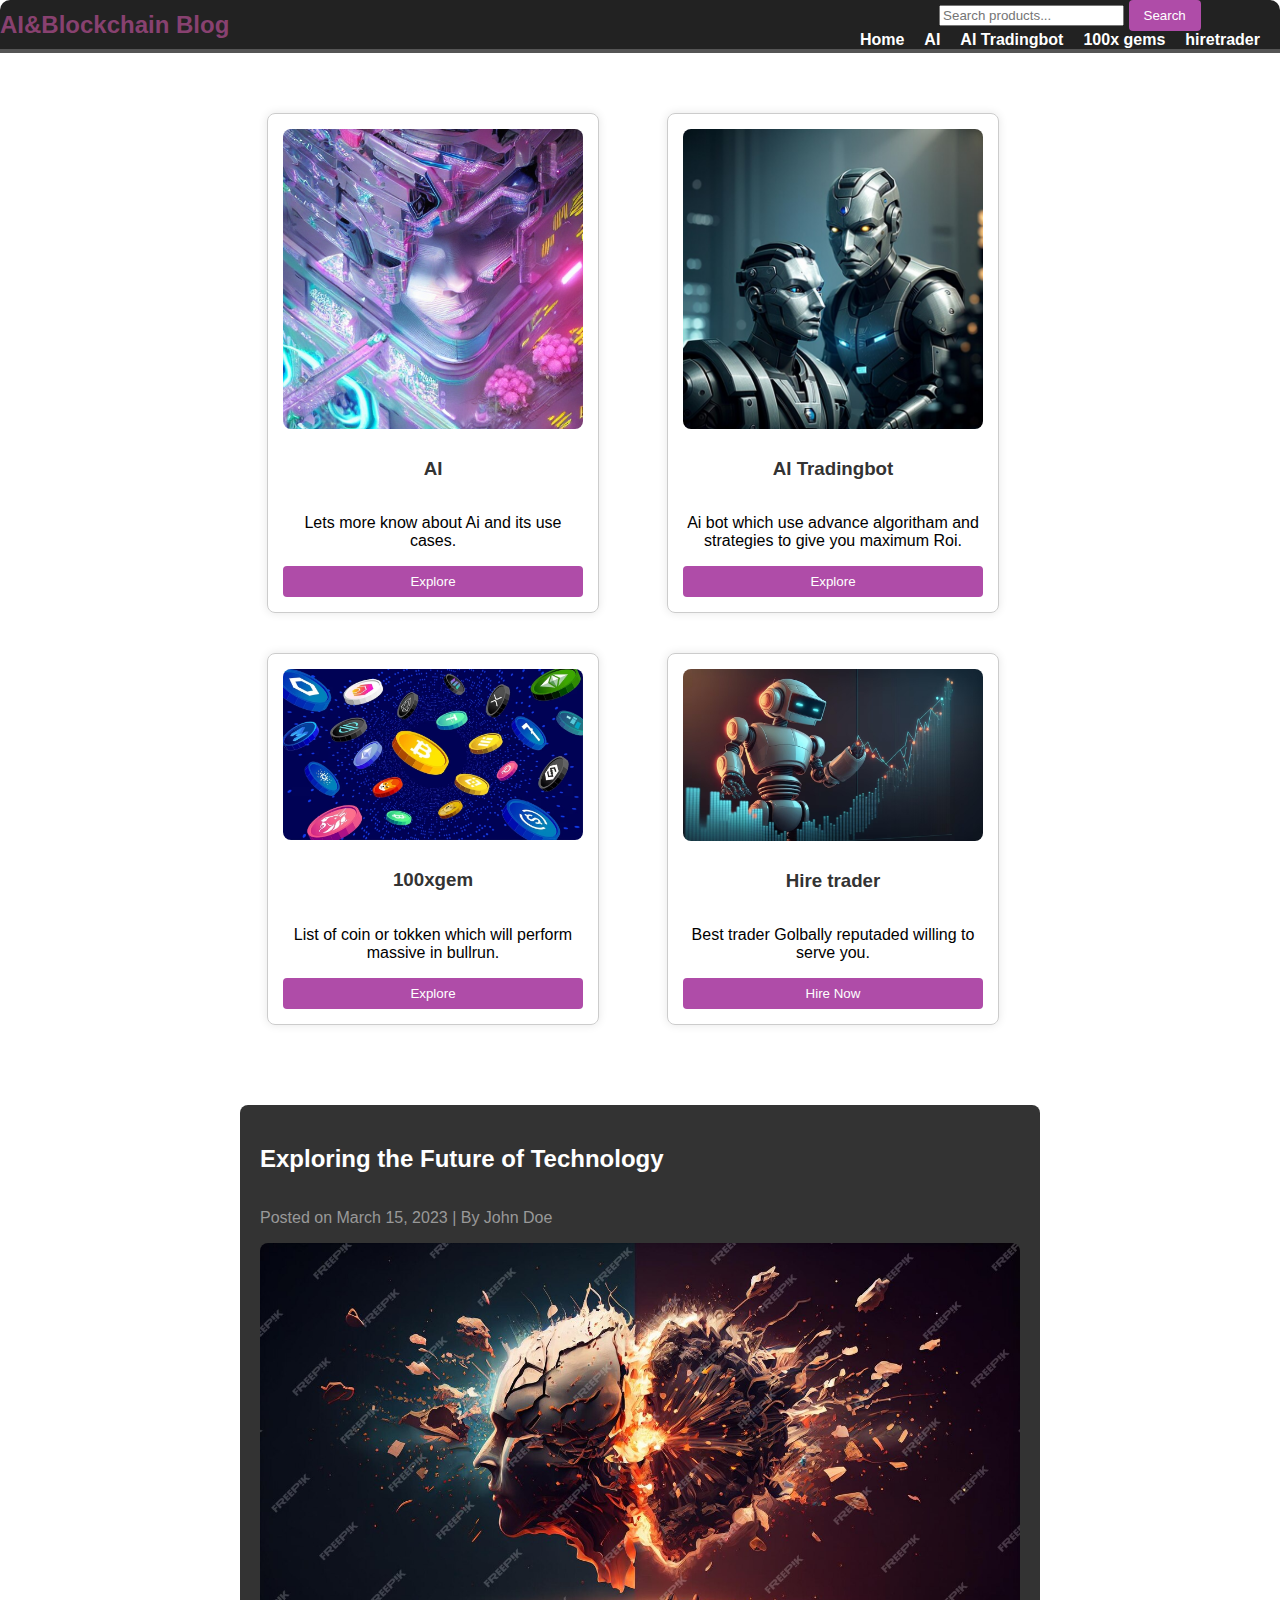
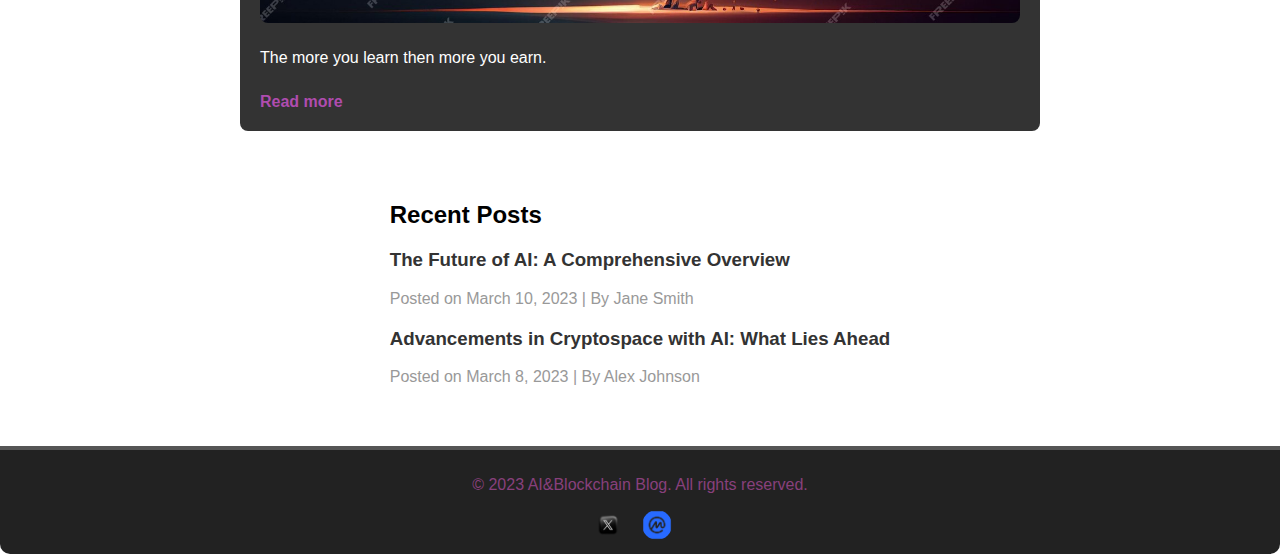
<file: index.html>
<!DOCTYPE html>
<html lang="en">
<head>
    <meta charset="UTF-8">
    <meta name="viewport" content="width=device-width, initial-scale=1.0">
    <title>AI&Blockchain</title>
    <link rel="stylesheet" href="styles.css">
</head>
<body>

    <header>
        <div class="logo">AI&Blockchain Blog</div> 
        <nav>
        <div class="search-bar">
            <input type="text" id="searchInput" placeholder="Search products...">
            <button onclick="searchProducts()">Search</button>
        </div>
            <ul>
                <li><a href="/index.html">Home</a></li>
                <li><a href="/blog.html">AI</a></li>
                <li><a href="#">AI Tradingbot</a></li>
                <li><a href="#">100x gems</a></li>
                <li><a href="/hiretrader.html">hiretrader</a></li>
            </ul>
        </nav>
    </header>
    
    <main>
        <section class="product-box">
            <img src="Ai.jpg" alt="AI">
            <h3>AI</h3>
            <p>Lets more know about Ai and its use cases.</p>
            <button><a href="/blog.html">Explore</a></button>
        </section></br>


        <section class="product-box">
            <img src="AI BOT.jpg" alt="AI Tradingbot">
            <h3>AI Tradingbot</h3>
            <p>Ai bot which use advance algoritham and strategies to give you maximum Roi.</p>
            <button>Explore</button>
        </section></br>
        

        <section class="product-box">
            <img src="100xgems.jpg" alt="100xgem">
            <h3>100xgem</h3>
            <p>List of coin or tokken which will perform massive in bullrun.</p>
            <button>Explore</button>
        </section></br>
        

        <section class="product-box">
            <img src="hiretrader.jpg" alt="Hiretrader">
            <h3>Hire trader</h3>
            <p>Best trader Golbally reputaded willing to serve you.</p>
            <button><a href="/hiretrader.html">Hire Now</a></button>
        </section></br>
        

        <!-- Add more product boxes as needed -->

    </main>

    <main>
        <section class="featured-post">
            <h2>Exploring the Future of Technology</h2>
            <p class="meta">Posted on March 15, 2023 | By John Doe</p>
            <img src="effect.jpg" alt="Future Technology">
            <p>
                The more you learn then more you earn.
            </p>
            <a href="/blog.html" class="read-more">Read more</a>
        </section>

        <section class="recent-posts">
            <h2>Recent Posts</h2>
            <article>
                <h3>The Future of AI: A Comprehensive Overview</h3>
                <p class="meta">Posted on March 10, 2023 | By Jane Smith</p>
            </article>
            <article>
                <h3>Advancements in Cryptospace with AI: What Lies Ahead</h3>
                <p class="meta">Posted on March 8, 2023 | By Alex Johnson</p>
            </article>
            <!-- Add more recent posts as needed -->
        </section>
    </main>
    <footer>
        <p>&copy; 2023 AI&Blockchain Blog. All rights reserved.</p>
        <div class="social-icons">
            <a href="https://twitter.com/YourTwitterProfile" target="_blank">
                <img src="x.png" alt="Twitter">
            </a>
            <a href="https://coinmarketcap.com/" target="_blank">
                <img src="Cmp.png" alt="CoinMarketCap">
            </a>
        </div>
    </footer>


</body>
</html>
</file>
<file: styles.css>
body {
    font-family: 'Segoe UI', Tahoma, Geneva, Verdana, sans-serif;
    margin: 0;
    padding: 0;
}

header {
    background-color: #2a2a2a;
    color: rgb(130, 46, 110);
    padding: 20px;
    display: flex;
    justify-content: space-between;
    align-items: center;
}

body {
    font-family: 'Segoe UI', Tahoma, Geneva, Verdana, sans-serif;
    margin: 0;
    padding: 0;
}

main {
    display: flex;
    justify-content: space-around;
    flex-wrap: wrap;
    max-width: 1200px;
    margin: 20px auto;
}

.product-box {
    width: 300px;
    margin: 20px;
    padding: 15px;
    border: 1px solid #ccc;
    border-radius: 8px;
    text-align: center;
    box-shadow: 0 0 10px rgba(0, 0, 0, 0.1);
}

.product-box img {
    max-width: 100%;
    height: auto;
    border-radius: 8px;
    margin-bottom: 10px;
}

h3 {
    color: #333;
}

button {
    background-color: #af4ca8;
    color: white;
    padding: 8px 15px;
    border: none;
    border-radius: 4px;
    cursor: pointer;
}

button:hover {
    background-color: #9145a0;
}

.logo {
    font-size: 1.5em;
    font-weight: bold;
}

nav ul {
    list-style: none;
    margin: 0;
    padding: 0;
    display: flex;
}

nav li {
    margin-right: 20px;
}

nav a {
    text-decoration: none;
    color: white;
    font-weight: bold;
}

main {
    max-width: 800px;
    margin: 20px auto;
    padding: 20px;
}

.featured-post {
    background-color: #333;
    color: white;
    padding: 20px;
    border-radius: 8px;
}

.featured-post img {
    width: 100%;
    height: auto;
    border-radius: 8px;
    margin-bottom: 10px;
}

.meta {
    color: #999;
}

.read-more {
    color: #af4caf;
    text-decoration: none;
    font-weight: bold;
    display: inline-block;
    margin-top: 10px;
}

.read-more:hover {
    text-decoration: underline;
}

.recent-posts {
    margin-top: 30px;
}

.recent-posts article {
    margin-bottom: 20px;
}

/* Your existing styles remain unchanged */

footer {
    background-color: #222; /* Dark gray footer background */
    color: rgb(130, 46, 110);
    text-align: center;
    padding: 10px;
}

.social-icons {
    margin-top: 10px;
}

.social-icons a {
    display: inline-block;
    margin-right: 15px;
}

.social-icons img {
    width: 30px; /* Adjust the size as needed */
    height: auto;
    border-radius: 50%;
}

/* Add the following styles at the end of your existing CSS file */

/* Style for the clickable product box */
.product-box {
    display: flex;
    flex-direction: column;
    margin: 20px;
    cursor: pointer;
    transition: transform 0.3s ease;
}

.product-box:hover {
    transform: scale(1.05); /* Enlarge on hover */
}

/* Modal styles */
.modal {
    display: none;
    position: fixed;
    top: 0;
    left: 0;
    width: 100%;
    height: 100%;
    background-color: rgba(0, 0, 0, 0.7); /* Semi-transparent black background */
}

.modal-content {
    position: absolute;
    top: 50%;
    left: 50%;
    transform: translate(-50%, -50%);
    background-color: white;
    padding: 20px;
    border-radius: 10px;
    box-shadow: 0 0 10px rgba(0, 0, 0, 0.3);
    text-align: center;
}

.close {
    position: absolute;
    top: 10px;
    right: 10px;
    font-size: 20px;
    cursor: pointer;
}

/* Add the following styles at the end of your existing CSS file */

/* Style for the clickable recent post */
.featured-post {
    display: flex;
    flex-direction: column;
    margin-bottom: 20px;
    cursor: pointer;
    transition: transform 0.3s ease;
}

.featured-post:hover {
    transform: scale(1.05); /* Enlarge on hover */
}

/* Modal styles */
.modal {
    display: none;
    position: fixed;
    top: 0;
    left: 0;
    width: 100%;
    height: 100%;
    background-color: rgba(0, 0, 0, 0.7); /* Semi-transparent black background */
}

.modal-content {
    position: absolute;
    top: 50%;
    left: 50%;
    transform: translate(-50%, -50%);
    background-color: white;
    padding: 20px;
    border-radius: 10px;
    box-shadow: 0 0 10px rgba(0, 0, 0, 0.3);
    text-align: center;
}

.close {
    position: absolute;
    top: 10px;
    right: 10px;
    font-size: 20px;
    cursor: pointer;
}

/* Add any additional styling for the post content as needed */
.post-date {
    margin-top: 10px;
}
/* Add the following styles to enhance the header and footer */

/* Header styles */
header {
    background-color: #222; /* Dark gray header background */
    color: rgb(136, 65, 112);
    padding: 0px;
    text-align: center;
    width: 100%;
    border-bottom: 4px solid #555; /* Border beneath the header */
    border-top-left-radius: 10px; /* Rounded corners for top-left */
    border-top-right-radius: 10px; /* Rounded corners for top-right */
}

.header-content {
    display: flex;
    justify-content: space-between;
    align-items: center;
}

/* Footer styles */
footer {
    background-color: #222; /* Dark gray footer background */
    color: rgb(136, 64, 124);
    text-align: center;
    padding: 10px;
    border-top: 4px solid #555; /* Border above the footer */
    border-bottom-left-radius: 10px; /* Rounded corners for bottom-left */
    border-bottom-right-radius: 10px; /* Rounded corners for bottom-right */
}

/* Social icons in the footer */


/* Additional styling for the clickable elements (products, posts, etc.) */
.clickable {
    cursor: pointer;
    transition: transform 0.3s ease;
}

.clickable:hover {
    transform: scale(1.05);
}

/* Add any additional styling as needed */
/* Add the following styles to enhance the appearance of anchor elements */

/* Remove underline and style anchor elements */
a {
    text-decoration: none; /* Remove underline */
    color: #fefefe; /* Set the color for anchor elements */
    transition: color 0.3s ease; /* Smooth color transition on hover */
}

a:hover {
    color: #fffdfd; /* Change color on hover */
}
</file>
